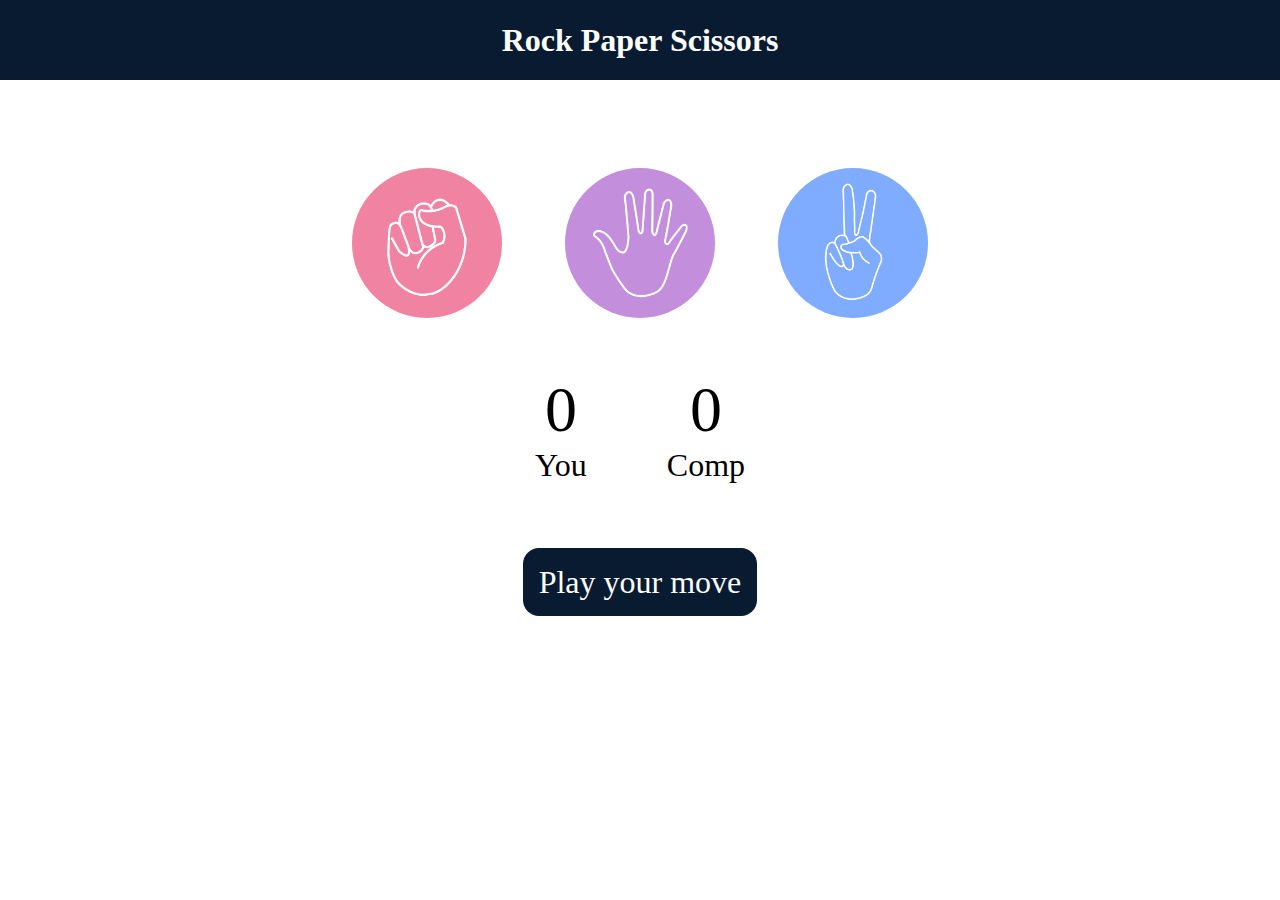
<file: Stonepaper/stone.html>
<!DOCTYPE html>
<html lang="en">
  <head>
    <meta charset="UTF-8" />
    <meta name="viewport" content="width=device-width, initial-scale=1.0" />
    <title>Rock Paper Scissors Game</title>
    <link rel="stylesheet" href="stone.css" />
  </head>
  <body>
    <h1>Rock Paper Scissors</h1>
    <div class="choices">
      <div class="choice" id="rock">
        <img src="./images/rock.png" />
      </div>
      <div class="choice" id="paper">
        <img src="./images/paper.png" />
      </div>
      <div class="choice" id="scissors">
        <img src="./images/scissors.png" />
      </div>
    </div>

    <div class="score-board">
      <div class="score">
        <p id="user-score">0</p>
        <p>You</p>
      </div>
      <div class="score">
        <p id="comp-score">0</p>
        <p>Comp</p>
      </div>
    </div>

    <div class="msg-container">
      <p id="msg">Play your move</p>
    </div>
    <script src="stone.js"></script>
  </body>
</html>
</file>
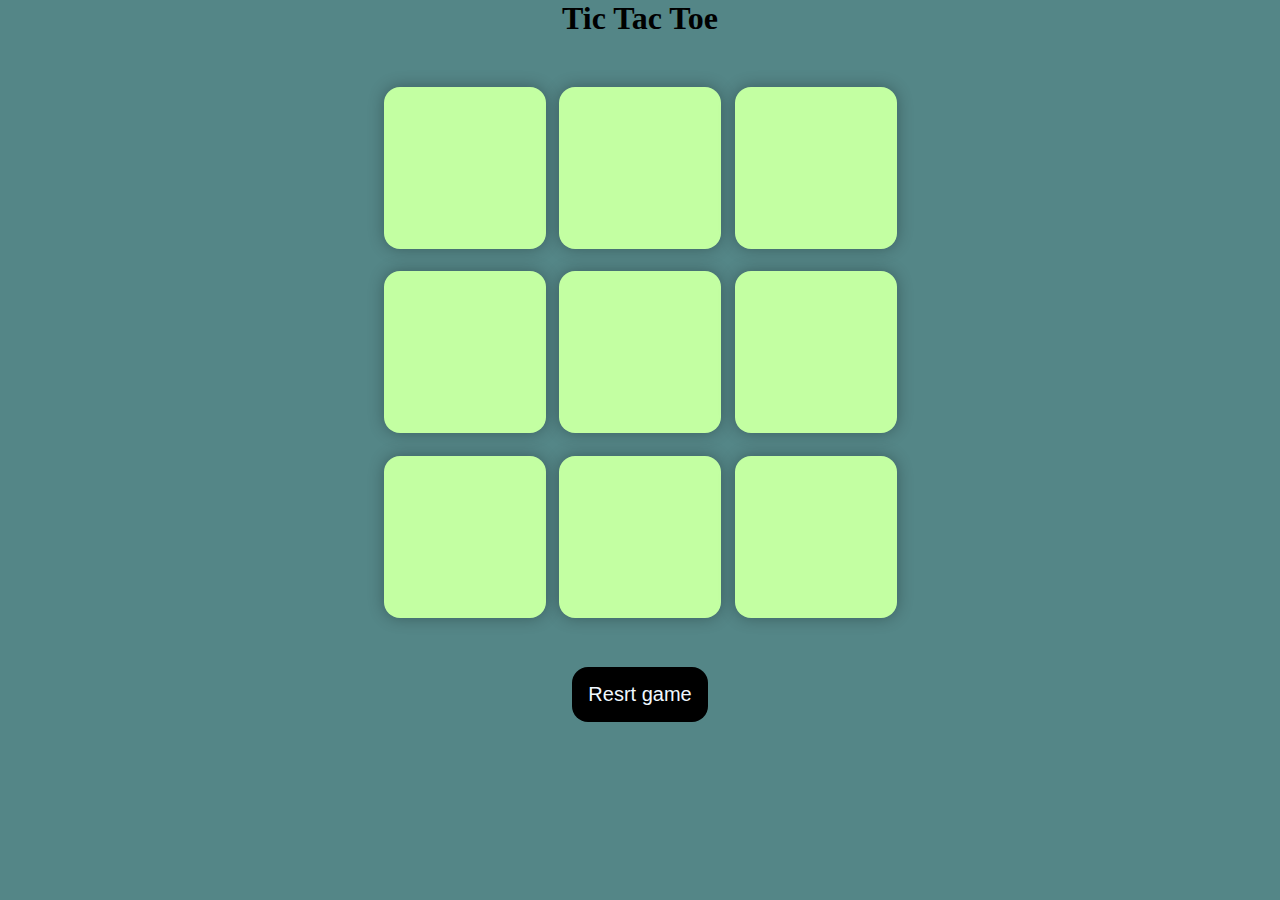
<file: Tictactoe/tic.html>
<!DOCTYPE html>
<html lang="en">
<head>
    <meta charset="UTF-8">
    <meta name="viewport" content="width=device-width, initial-scale=1.0">
    <title>Tic-Tac-Toe</title>
    <link rel="stylesheet" href="tic.css"/>
</head>
<body>
<div class="msg-container hide">
    <p id="msg">Winner</p>
    <button id="new-btn">new game </button>
</div>

<main>
    <h1>Tic Tac Toe</h1>
    <div class="container">
    <div class="game">
        <button class="box"></button>
        <button class="box"></button>
        <button class="box"></button>
        <button class="box"></button>
        <button class="box"></button>
        <button class="box"></button>
        <button class="box"></button>
        <button class="box"></button>
        <button class="box"></button>
        
    </div>
    </div>
    <button id ="reset-btn">Resrt game</button>

</main>
    <script src="tic.js"></script>
</body>
</html>
</file>
<file: Stonepaper/stone.css>
* {
    margin: 0;
    padding: 0;
    text-align: center;
  }
  
  h1 {
    background-color: #081b31;
    color: #fff;
    height: 5rem;
    line-height: 5rem;
  }
  
  .choice {
    height: 165px;
    width: 165px;
    border-radius: 50%;
    display: flex;
    justify-content: center;
    align-items: center;
  }
  
  .choice:hover {
    cursor: pointer;
    background-color: #081b31;
  }
  
  img {
    height: 150px;
    width: 150px;
    object-fit: cover;
    border-radius: 50%;
  }
  
  .choices {
    display: flex;
    justify-content: center;
    align-items: center;
    gap: 3rem;
    margin-top: 5rem;
  }
  
  .score-board {
    display: flex;
    justify-content: center;
    align-items: center;
    font-size: 2rem;
    margin-top: 3rem;
    gap: 5rem;
  }
  
  #user-score,
  #comp-score {
    font-size: 4rem;
  }
  
  .msg-container {
    margin-top: 5rem;
  }
  
  #msg {
    background-color: #081b31;
    color: #fff;
    font-size: 2rem;
    display: inline;
    padding: 1rem;
    border-radius: 1rem;
  }
</file>
<file: Tictactoe/tic.css>
*{
    margin: 0;
    padding: 0;
}

body{
    background-color: #548687;
    text-align: center;
}

.container{
    height: 70vh;
    display: flex;
    justify-content: center;
    align-items: center;
}

.game{
    height: 60vmin;
    width: 60vmin;
    display: flex;
    flex-wrap: wrap;
    justify-content: center;
    align-items: center;
    gap: 1.5vmin;
}

.box{
    height: 18vmin;
    width: 18vmin;
    border-radius: 1rem;
    border: none;
    box-shadow: 0 0 1rem rgba(0 , 0 , 0 , 0.3);
    font-size: 8vmin;
    color: #b0413e;
    background-color: #c3ffa2;

}
#reset-btn{
    padding: 1rem;
    font-size: 1.25rem;
    background-color:black;
    color: aliceblue;
    border-radius: 1rem;
    border: none ;
}
#new-btn{
    
    padding: 1rem;
    font-size: 1.25rem;
    background-color:black;
    color: aliceblue;
    border-radius: 1rem;
    border: none ;
}

#msg{
    color: chocolate;
    font-size: 8vmin;
}

.msg-container{
    height: 100vmin;
    display: flex;
    justify-content: center;
    align-items: center;
    flex-direction: column;
    gap: 4rem;
}
.hide{
    display: none;
}
</file>
